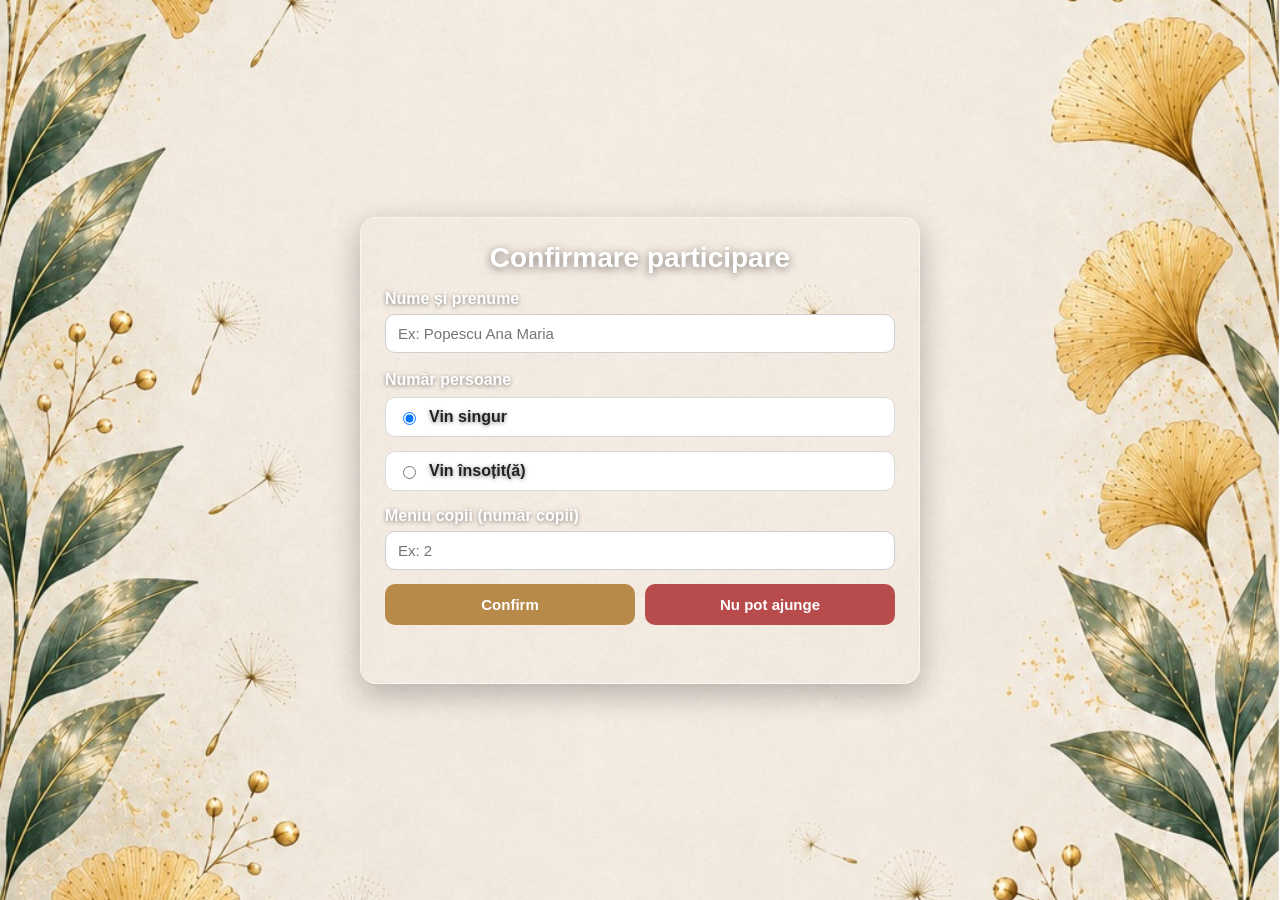
<file: confirmare.html>
<!DOCTYPE html>
<html lang="ro">
<head>
  <meta charset="UTF-8" />
  <meta name="viewport" content="width=device-width, initial-scale=1.0" />
  <title>Confirmare participare</title>
  <style>
    :root {
      --text: #ffffff;
      --accent: #b78a4a;
      --accent-dark: #9f743b;
      --danger: #b84b4b;
      --danger-dark: #983d3d;
      --stroke: rgba(255, 255, 255, 0.55);
    }

    * { box-sizing: border-box; }

    body {
      margin: 0;
      min-height: 100vh;
      font-family: Arial, sans-serif;
      color: var(--text);
      background: url("images/photo.jpg") center/cover no-repeat fixed;
      display: grid;
      place-items: center;
      padding: 24px;
    }

    .card {
      width: 100%;
      max-width: 560px;
      background: transparent;
      border: 1px solid var(--stroke);
      border-radius: 16px;
      padding: 24px;
      box-shadow: 0 10px 30px rgba(0, 0, 0, 0.25);
    }

    h1 {
      margin: 0 0 16px;
      font-size: 28px;
      text-align: center;
      color: #fff;
      text-shadow: 0 2px 8px rgba(0,0,0,0.5);
    }

    .field { margin-bottom: 14px; }

    label {
      display: block;
      font-weight: 700;
      margin-bottom: 6px;
      color: #fff;
      text-shadow: 0 1px 4px rgba(0,0,0,0.45);
    }

    input[type="text"],
    input[type="number"] {
      width: 100%;
      border: 1px solid #cfcfcf;
      background: #ffffff;
      color: #222;
      border-radius: 10px;
      padding: 10px 12px;
      font-size: 15px;
      outline: none;
    }

    .section-title {
      font-weight: 700;
      margin: 18px 0 8px;
      color: #fff;
      text-shadow: 0 1px 4px rgba(0,0,0,0.45);
    }

    .radio-group {
      display: grid;
      gap: 8px;
      margin-bottom: 10px;
    }

    .radio-item {
      display: flex;
      align-items: center;
      gap: 10px;
      background: #fff;
      border: 1px solid #d9d9d9;
      border-radius: 10px;
      padding: 10px 12px;
      color: #222;
    }

    .actions {
      display: grid;
      grid-template-columns: 1fr 1fr;
      gap: 10px;
      margin-top: 10px;
    }

    button {
      border: none;
      border-radius: 10px;
      padding: 12px;
      color: #fff;
      font-size: 15px;
      font-weight: 700;
      cursor: pointer;
    }

    .btn-yes { background: var(--accent); }
    .btn-yes:hover { background: var(--accent-dark); }

    .btn-no { background: var(--danger); }
    .btn-no:hover { background: var(--danger-dark); }

    .status {
      margin-top: 14px;
      font-size: 14px;
      min-height: 20px;
      font-weight: 700;
      color: #fff;
      text-shadow: 0 1px 4px rgba(0,0,0,0.45);
    }

    .ok { color: #d7ffe2; }
    .err { color: #ffd9df; }
  </style>
</head>
<body>
  <div class="card">
    <h1>Confirmare participare</h1>

    <div class="field">
      <label for="nume">Nume și prenume</label>
      <input id="nume" type="text" placeholder="Ex: Popescu Ana Maria" />
    </div>

    <div class="section-title">Număr persoane</div>
    <div class="radio-group">
      <label class="radio-item">
        <input type="radio" name="persoane" value="Vin singur" checked />
        <span>Vin singur</span>
      </label>
      <label class="radio-item">
        <input type="radio" name="persoane" value="Vin însoțit(ă)" />
        <span>Vin însoțit(ă)</span>
      </label>
    </div>

    <div class="field">
      <label for="nrCopii">Meniu copii (număr copii)</label>
      <input id="nrCopii" type="number" min="0" step="1" placeholder="Ex: 2" />
    </div>

    <div class="actions">
      <button class="btn-yes" id="btnConfirm" type="button">Confirm</button>
      <button class="btn-no" id="btnRefuz" type="button">Nu pot ajunge</button>
    </div>

    <div id="status" class="status"></div>
  </div>

  <script>
    const APPS_SCRIPT_URL = "https://script.google.com/macros/s/AKfycbxKL8zGiov-qYBiE9F0OfD9Eg0yOapWTIk9pcnk8MzaPuBwBjR7E3ZEtxCgkjSOYgA/exec";

    const numeEl = document.getElementById("nume");
    const nrCopiiEl = document.getElementById("nrCopii");
    const statusEl = document.getElementById("status");
    const btnConfirm = document.getElementById("btnConfirm");
    const btnRefuz = document.getElementById("btnRefuz");

    function getPersoaneValue() {
      const selected = document.querySelector('input[name="persoane"]:checked');
      return selected ? selected.value : "";
    }

    function setStatus(msg, ok = true) {
      statusEl.textContent = msg;
      statusEl.className = "status " + (ok ? "ok" : "err");
    }

    async function sendResponse(raspuns) {
      const nume = numeEl.value.trim();
      const persoane = getPersoaneValue();
      const nrCopii = nrCopiiEl.value ? Number(nrCopiiEl.value) : "";

      if (!nume || (nrCopii !== "" && (isNaN(nrCopii) || nrCopii < 0))) {
        setStatus("Trimitere eșuată, contactați direct prin telefon la numerele din invitație", false);
        return;
      }

      const payload = {
        numePrenume: nume,
        raspuns,
        numarPersoane: persoane,
        meniuCopii: nrCopii === "" ? "" : nrCopii
      };

      try {
        btnConfirm.disabled = true;
        btnRefuz.disabled = true;

        const body = new URLSearchParams();
        body.append("payload", JSON.stringify(payload));

        const res = await fetch(APPS_SCRIPT_URL, {
          method: "POST",
          headers: { "Content-Type": "application/x-www-form-urlencoded;charset=UTF-8" },
          body: body.toString()
        });

        const text = await res.text();
        let data = null;
        try { data = JSON.parse(text); } catch (_) {}

        if (!data || !data.success) throw new Error("send_failed");

        setStatus("Trimitere efectuată", true);
        numeEl.value = "";
        nrCopiiEl.value = "";
        document.querySelector('input[name="persoane"][value="Vin singur"]').checked = true;
      } catch (e) {
        setStatus("Trimitere eșuată, contactați direct prin telefon la numerele din invitație", false);
      } finally {
        btnConfirm.disabled = false;
        btnRefuz.disabled = false;
      }
    }

    btnConfirm.addEventListener("click", () => sendResponse("Confirm"));
    btnRefuz.addEventListener("click", () => sendResponse("Nu pot ajunge"));
  </script>
</body>
</html>
</file>
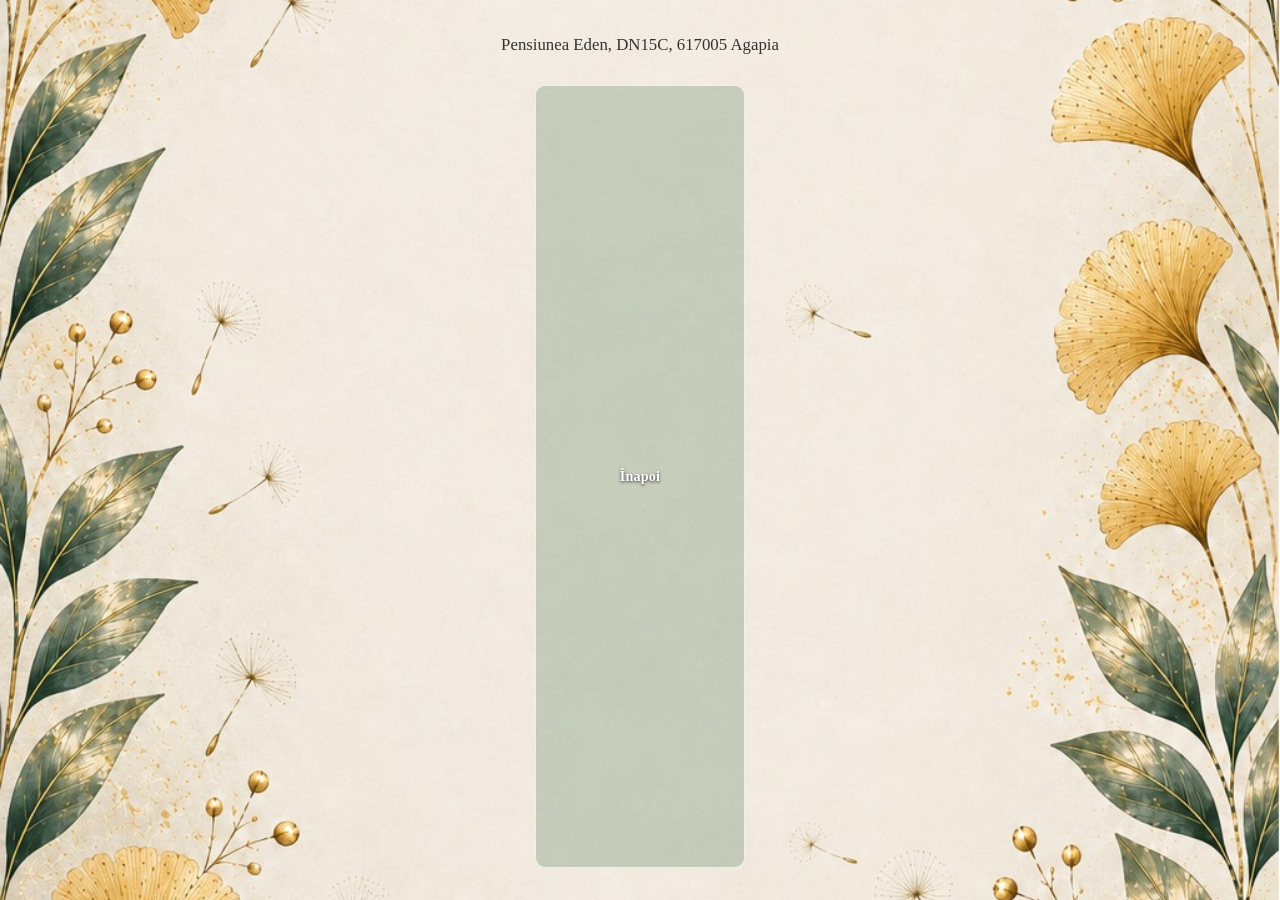
<file: locatie.html>
<!DOCTYPE html>
<html lang="ro">
<head>
    <meta charset="UTF-8">
    <meta name="viewport" content="width=device-width, initial-scale=1.0">
    <title>Locatie</title>
    <link rel="stylesheet" href="css/style.css">
</head>
<body>
    <main class="sub-page">
        <p class="placeholder-text">Pensiunea Eden, DN15C, 617005 Agapia</p>

        <a class="menu-button back-home" href="index.html?view=main">Înapoi</a>
    </main>
</body>
</html>
</file>
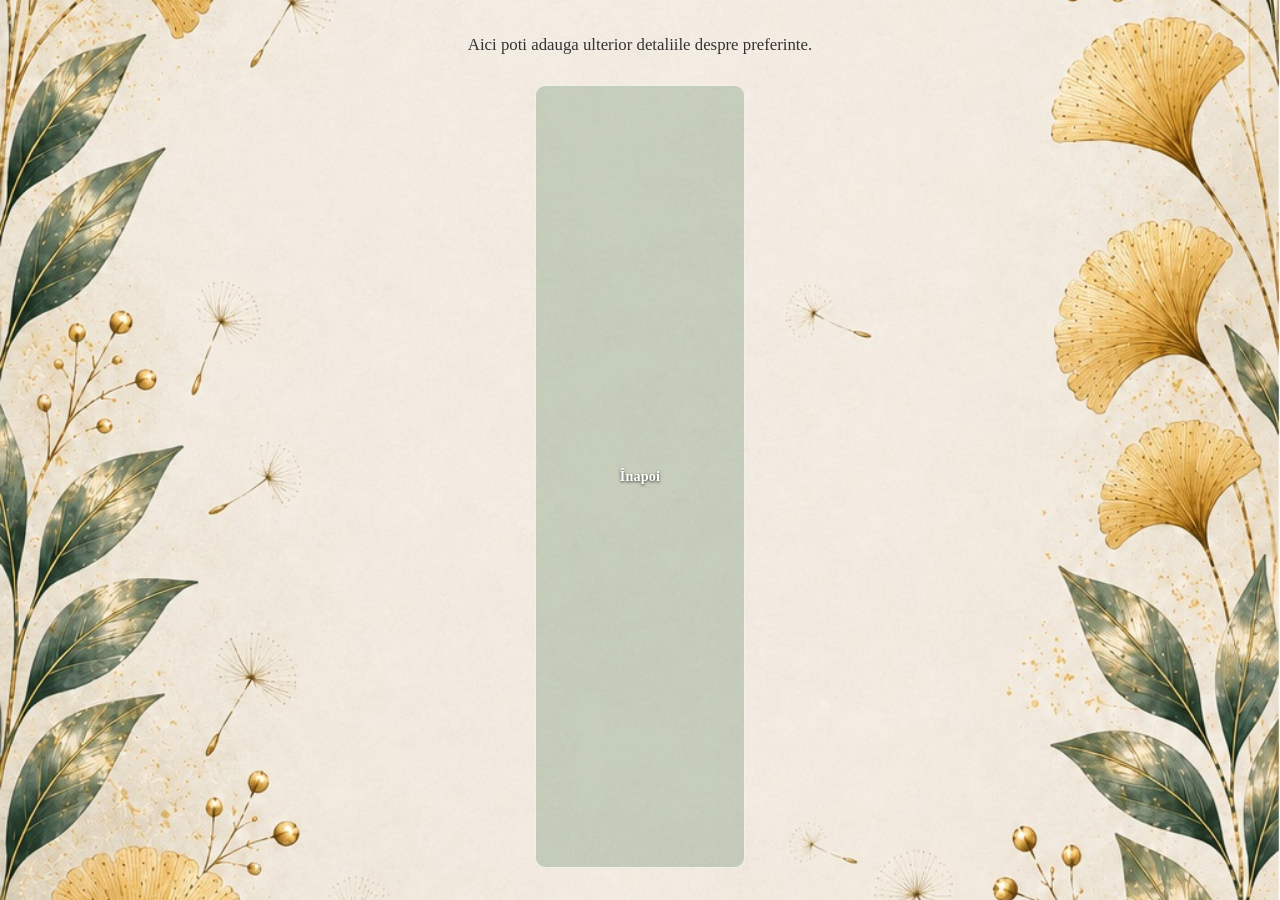
<file: preferinte.html>
<!DOCTYPE html>
<html lang="ro">
<head>
    <meta charset="UTF-8">
    <meta name="viewport" content="width=device-width, initial-scale=1.0">
    <title>Preferinte</title>
    <link rel="stylesheet" href="css/style.css">
</head>
<body>
    <main class="sub-page">
        <p class="placeholder-text">Aici poti adauga ulterior detaliile despre preferinte.</p>

        <a class="menu-button back-home" href="index.html?view=main">Înapoi</a>
    </main>
</body>
</html>
</file>
<file: css/style.css>
/* ============================================
   General Styles & Reset
   ============================================ */

* {
    margin: 0;
    padding: 0;
    box-sizing: border-box;
}

:root {
    --primary-color: #9b7b63;
    --primary-color-dark: #7f624e;
    --secondary-color: #e6d2bf;
    --invitation-green: #155724;
    --invitation-green-rgb: 21, 87, 36;
    --text-color: #333;
    --border-radius: 10px;
    --transition: all 0.3s ease;
    --mobile-photo-max-height: 58vh;
    --main-menu-mobile-btn-max-width: 44vw;
}

html,
body {
    width: 100%;
    height: 100%;
}

body {
    font-family: 'Georgia', serif;
    line-height: 1.5;
    color: var(--text-color);
    background-color: #f8f1e7;
    background-image: url('../images/photo.jpg');
    background-attachment: fixed;
    background-size: cover;
    background-position: center;
    overflow-x: hidden;
}

.hidden {
    display: none !important;
}

/* ============================================
   Intro screen
   ============================================ */

.splash-screen {
    position: fixed;
    inset: 0;
    min-height: 100vh;
    display: none;
    overflow: hidden;
    cursor: pointer;
    background: #000;
}

.splash-screen.active {
    display: flex;
}

.splash-screen:hover .enter-text,
.splash-screen:focus-visible .enter-text {
    text-decoration: underline;
}

.splash-screen:focus-visible {
    outline: 3px solid rgba(255, 255, 255, 0.9);
    outline-offset: -8px;
}

.splash-content {
    width: 100%;
    min-height: 100%;
    position: relative;
    display: flex;
    flex-direction: column;
    align-items: center;
    justify-content: flex-end;
    padding: 0 1.5rem 2.5rem;
}

.splash-photo {
    position: absolute;
    inset: 0;
    width: 100%;
    height: 100%;
    object-fit: cover;
    object-position: center;
}

.enter-text {
    position: relative;
    z-index: 1;
    color: #fff;
    text-shadow: 0 1px 4px rgba(0, 0, 0, 0.6);
    font-size: clamp(1rem, 2.5vw, 1.35rem);
    font-weight: 700;
    text-align: center;
}

/* ============================================
   Main page: one-screen, no scroll
   ============================================ */

.main-page {
    min-height: 100vh;
    position: relative;
    overflow: hidden;
    padding: 0;
}

.main-photo-section {
    position: absolute;
    inset: 0;
    width: 100%;
    height: 100%;
}

.main-photo {
    width: 100%;
    height: 100%;
    object-fit: cover;
    object-position: center;
}

.main-menu {
    position: absolute;
    left: 0;
    right: 0;
    bottom: clamp(0.75rem, 3vh, 1.75rem);
    z-index: 1;
    isolation: isolate;
    display: grid;
    grid-template-columns: 1fr 1fr;
    grid-template-rows: repeat(3, auto);
    column-gap: clamp(0.75rem, 3vw, 1.5rem);
    row-gap: 0.5rem;
    padding-inline: clamp(0.75rem, 4vw, 1.5rem);
}

.main-menu::before {
    content: "";
    position: absolute;
    inset: -1.25rem 0 -1rem;
    background: linear-gradient(to top, rgba(0, 0, 0, 0.35), rgba(0, 0, 0, 0));
    z-index: -1;
}

.main-menu .menu-button {
    min-width: 0;
    max-width: 210px;
    width: 100%;
    flex: 0 0 auto;
    padding: 0.5rem 0.7rem;
    min-height: 38px;
    font-size: 0.88rem;
    background: rgba(var(--invitation-green-rgb), 0.2);
    border: 1px solid rgba(255, 255, 255, 0.7);
    text-shadow: 0 1px 3px rgba(0, 0, 0, 0.75);
}

.main-menu .menu-button:nth-child(odd) {
    grid-column: 1;
    justify-self: start;
}

.main-menu .menu-button:nth-child(even) {
    grid-column: 2;
    justify-self: end;
}

.main-menu .menu-button:nth-child(-n + 2) {
    grid-row: 1;
}

.main-menu .menu-button:nth-child(n + 3):nth-child(-n + 4) {
    grid-row: 2;
}

.main-menu .menu-button:nth-child(n + 5) {
    grid-row: 3;
}

.menu-button,
.back-home,
.btn-submit {
    display: inline-flex;
    align-items: center;
    justify-content: center;
    text-align: center;
    text-decoration: none;
    padding: 0.75rem 1rem;
    border-radius: var(--border-radius);
    color: #fff;
    background: linear-gradient(135deg, var(--primary-color), var(--primary-color-dark));
    font-weight: 700;
    letter-spacing: 0.2px;
    transition: var(--transition);
    min-height: 44px;
    border: none;
    cursor: pointer;
}

.menu-button:hover,
.back-home:hover,
.btn-submit:hover {
    transform: translateY(-2px);
}

.menu-button {
    min-width: 180px;
    flex: 1 1 180px;
    max-width: 250px;
}
/* ============================================
   Shared sub-pages style
   ============================================ */

.sub-page {
    min-height: 100vh;
    width: min(100%, 900px);
    margin: 0 auto;
    padding: clamp(1.25rem, 4vw, 2rem) 1rem;
    display: flex;
    flex-direction: column;
    gap: 1.25rem;
}

.invitation-page-body {
    background: #f3e8d8;
}

.invitation-page {
    position: relative;
    min-height: 100vh;
    display: flex;
    align-items: stretch;
    justify-content: center;
    overflow: hidden;
}

.invitation-full-image {
    width: 100%;
    height: 100vh;
    object-fit: cover;
    object-position: center;
}

.invitation-back {
    position: fixed;
    left: 0;
    right: 0;
    bottom: clamp(0.75rem, 3vh, 1.75rem);
    margin: 0 auto;
    z-index: 1;
}

.invitation-back:hover {
    transform: translateY(-2px);
}

@supports (min-height: 100svh) {
    .splash-screen,
    .main-page,
    .sub-page,
    .invitation-page {
        min-height: 100svh;
    }

    .invitation-full-image {
        height: 100svh;
    }
}

.placeholder-text {
    text-align: center;
    font-size: 1.05rem;
}

.cununie-gallery {
    display: grid;
    grid-template-columns: repeat(auto-fit, minmax(220px, 1fr));
    gap: 1rem;
}

.cununie-gallery img {
    width: 100%;
    border-radius: var(--border-radius);
    object-fit: cover;
    background: #fff;
}

.rsvp-form {
    max-width: 560px;
    width: 100%;
    margin: 0 auto;
    background: rgba(255, 255, 255, 0.75);
    padding: 1.2rem;
    border-radius: var(--border-radius);
}

.form-group {
    margin-bottom: 1rem;
}

.form-group label {
    display: block;
    margin-bottom: 0.45rem;
    font-weight: 600;
    color: var(--invitation-green);
}

.form-group input,
.form-group select {
    width: 100%;
    padding: 0.75rem;
    border: 2px solid #ddd;
    border-radius: 5px;
    font-size: 1rem;
}

.btn-submit {
    width: 100%;
}

.back-home {
    width: 100%;
    max-width: 210px;
    margin: 0.5rem auto 0;
    padding: 0.5rem 0.7rem;
    min-height: 38px;
    font-size: 0.88rem;
    background: rgba(var(--invitation-green-rgb), 0.2);
    border: 1px solid rgba(255, 255, 255, 0.7);
    text-shadow: 0 1px 3px rgba(0, 0, 0, 0.75);
}

/* Desktop-only fit: show full image and fill side space with themed background */
@media (min-width: 1024px) {
    .splash-screen,
    .main-page,
    .invitation-page {
        background-color: #f3e8d8;
        background-image: url('../images/photo.png');
        background-size: cover;
        background-position: center;
        background-repeat: no-repeat;
    }

    .splash-photo,
    .main-photo,
    .invitation-full-image {
        object-fit: contain;
        object-position: center;
    }

    .main-menu {
        bottom: clamp(0.5rem, 2vh, 1rem);
        row-gap: 0.35rem;
        column-gap: clamp(0.6rem, 2vw, 1.1rem);
    }

    .main-menu .menu-button {
        max-width: 190px;
        padding: 0.4rem 0.6rem;
        min-height: 34px;
        font-size: 0.8rem;
    }

    .enter-text {
        font-size: clamp(0.95rem, 1.5vw, 1.15rem);
        margin-bottom: 0.5rem;
    }
}

@media (max-width: 640px) {
    .main-page,
    .sub-page {
        padding-inline: 0.75rem;
    }

    .main-page {
        padding-inline: 0;
    }

    .main-menu .menu-button {
        max-width: var(--main-menu-mobile-btn-max-width);
        padding: 0.45rem 0.55rem;
        min-height: 34px;
        font-size: 0.8rem;
    }

    /* Mobile invitation only: slightly larger image while preserving one-screen fit */
    .invitation-page {
        min-height: 100vh;
        align-items: center;
    }

    .invitation-full-image {
        width: 100%;
        height: 100vh;
        object-fit: contain;
        object-position: center;
        transform: scale(1.05);
        transform-origin: center center;
    }

    /* Keep button style/size as main (menu-button style), moved 15% up from previous position */
    .invitation-back {
        bottom: max(0.55rem, calc(env(safe-area-inset-bottom) + 0.2rem));
        width: auto;
        max-width: 250px;
        transform: translateY(25%);
    }

    .invitation-back:hover {
        transform: translateY(calc(25% - 2px));
    }

    @supports (height: 100svh) {
        .invitation-page {
            min-height: 100svh;
        }

        .invitation-full-image {
            height: 100svh;
        }
    }
}

@media (max-width: 420px) {
    .menu-button {
        min-width: 100%;
        max-width: none;
    }
}
</file>
